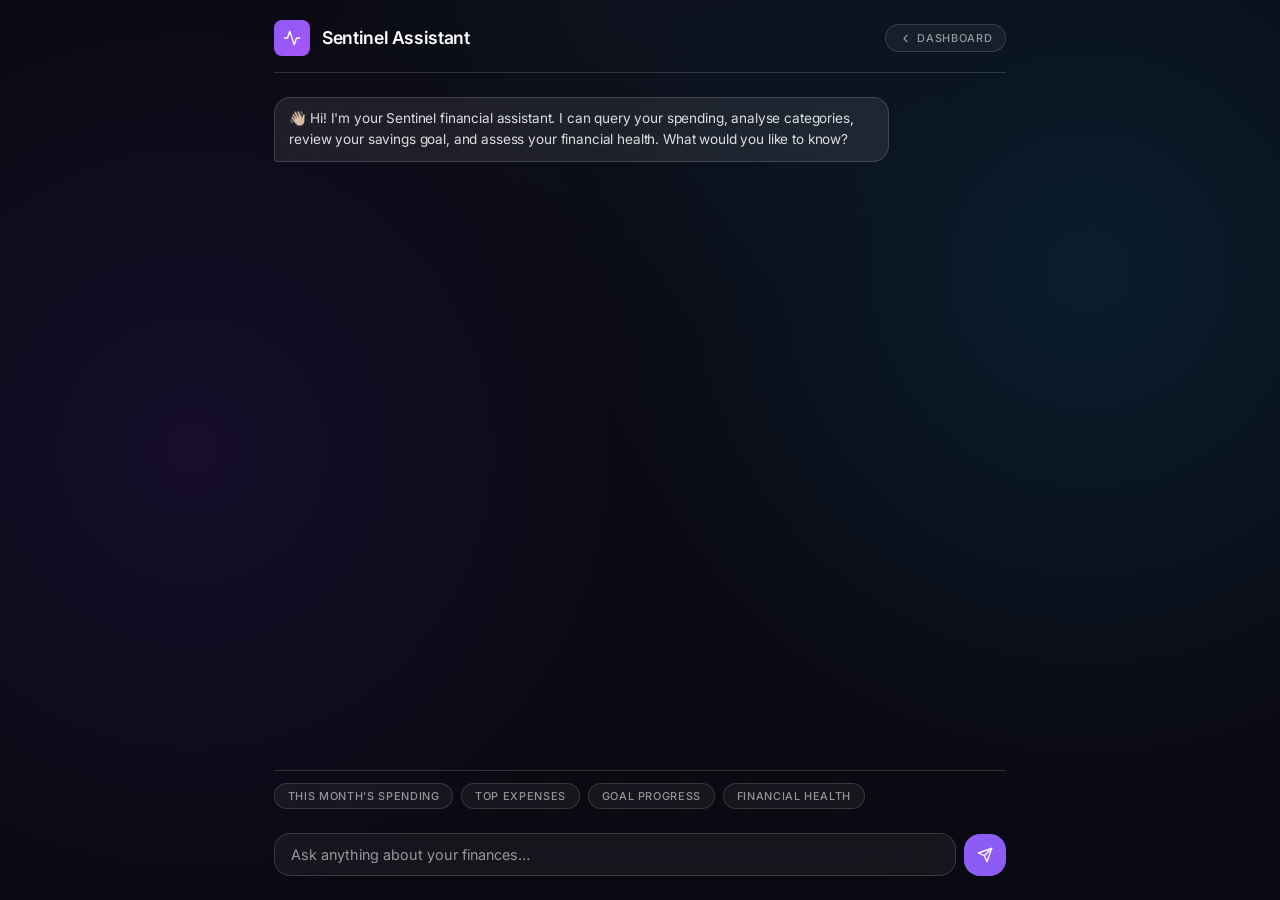
<file: docs/chat.html>
<!DOCTYPE html>
<html lang="en">
<head>
  <meta charset="UTF-8" />
  <meta name="viewport" content="width=device-width, initial-scale=1.0" />
  <title>Sentinel — AI Assistant</title>
  <link rel="stylesheet" href="style.css" />
</head>
<body class="chat-page-body">

  <div id="chatKeyModal" class="modal-overlay" style="display:none;" role="dialog" aria-modal="true">
    <div class="modal-box">
      <button class="modal-close" onclick="document.getElementById('chatKeyModal').style.display='none'" aria-label="Close">
        <svg viewBox="0 0 24 24" width="16" height="16" fill="none" stroke="currentColor" stroke-width="2" stroke-linecap="round" stroke-linejoin="round"><line x1="18" y1="6" x2="6" y2="18"/><line x1="6" y1="6" x2="18" y2="18"/></svg>
      </button>
      <div class="modal-icon">
        <svg viewBox="0 0 24 24"><path d="M21 2l-2 2m-7.61 7.61a5.5 5.5 0 1 1-7.778 7.778 5.5 5.5 0 0 1 7.777-7.777zm0 0L15.5 7.5m0 0 3 3L22 7l-3-3m-3.5 3.5L19 4"/></svg>
      </div>
      <h2 class="modal-title">API Key Required</h2>
      <p class="modal-desc">Enter your <a href="https://aistudio.google.com/app/apikey" target="_blank">Google AI API key</a> to use the assistant.</p>
      <input type="password" id="chatKeyInput" class="modal-input" placeholder="AIza…" autocomplete="off" spellcheck="false" aria-label="Google AI API Key" />
      <button class="modal-btn" id="chatKeySave">Save and continue</button>
      <p id="chatKeyError" class="modal-error"></p>
    </div>
  </div>


  <div class="chat-page-layout">

    <div class="chat-page-header">
      <div class="chat-header-info">
        <div class="chat-page-avatar" aria-hidden="true">
          <svg viewBox="0 0 24 24" width="18" height="18" fill="none" stroke="currentColor" stroke-width="1.75" stroke-linecap="round" stroke-linejoin="round"><polyline points="22 12 18 12 15 21 9 3 6 12 2 12"/></svg>
        </div>
        <div>
          <div class="chat-page-title">Sentinel Assistant</div>
        </div>
      </div>
      <div style="display:flex;align-items:center;gap:.5rem;">
        <a href="index.html" class="btn-back-dash">
          <svg viewBox="0 0 24 24" width="13" height="13" fill="none" stroke="currentColor" stroke-width="2" stroke-linecap="round" stroke-linejoin="round"><polyline points="15 18 9 12 15 6"/></svg>
          Dashboard
        </a>
      </div>
    </div>

    <div id="chatMessages" class="chat-page-messages" role="log" aria-live="polite"></div>

    <div class="chat-page-suggestions" id="chatSuggestions">
      <button class="suggestion-chip" data-text="How much did I spend this month?">This month's spending</button>
      <button class="suggestion-chip" data-text="What are my top 5 expenses?">Top expenses</button>
      <button class="suggestion-chip" data-text="Check my savings goal progress">Goal progress</button>
      <button class="suggestion-chip" data-text="Analyse my financial health">Financial health</button>
    </div>


    <div class="chat-page-footer">
      <input
        type="text"
        id="chatInput"
        class="chat-page-input"
        placeholder="Ask anything about your finances…"
        autocomplete="off"
        maxlength="500"
        aria-label="Message for the assistant"
      />
      <button class="chat-page-send" id="chatBtnSend" aria-label="Send">
        <svg viewBox="0 0 24 24"><line x1="22" y1="2" x2="11" y2="13"/><polygon points="22 2 15 22 11 13 2 9 22 2"/></svg>
      </button>
    </div>

  </div>

  <script src="api.js"></script>
  <script>
    const TOOL_LABELS = {
      analyze_spending:     "Analysing spending…",
      get_category_trend:   "Fetching category trend…",
      get_top_expenses:     "Finding top expenses…",
      check_savings_goal:   "Checking savings goal…",
      get_financial_health: "Evaluating financial health…",
    };

    const msgsEl   = document.getElementById("chatMessages");
    const inputEl  = document.getElementById("chatInput");
    const sendBtn  = document.getElementById("chatBtnSend");
    function addBubble(text, role) {
      const div = document.createElement("div");
      div.className = `chat-bubble chat-bubble--${role === "user" ? "user" : "agent"}`;
      if (text) {
        div.textContent = text;
      } else {
        div.classList.add("chat-typing");
        div.innerHTML = "<span></span><span></span><span></span>";
      }
      msgsEl.appendChild(div);
      msgsEl.scrollTop = msgsEl.scrollHeight;
      return div;
    }

    function addToolIndicator() {
      const div = document.createElement("div");
      div.className = "chat-tool-indicator chat-tool-pending";
      div.innerHTML = `<span style="font-size:.8rem">⚙</span><span class="tool-text">Thinking…</span>`;
      msgsEl.appendChild(div);
      msgsEl.scrollTop = msgsEl.scrollHeight;
      return div;
    }

    let pendingMessage = null;

    async function sendMessage() {
      const text = inputEl.value.trim();
      if (!text) return;

      if (!localStorage.getItem("sfe_api_key")) {
        pendingMessage = text;
        document.getElementById("chatKeyModal").style.display = "flex";
        document.getElementById("chatKeyInput")?.focus();
        return;
      }

      document.getElementById("chatSuggestions").style.display = "none";
      inputEl.value = "";
      inputEl.disabled = true;
      sendBtn.disabled = true;

      addBubble(text, "user");
      const waiting   = addBubble("", "agent");
      const indicator = addToolIndicator();

      try {
        const data = await sendChatMessage(text, getUserId());

        if (data.tool_used) {
          const span = indicator.querySelector(".tool-text");
          if (span) span.textContent = TOOL_LABELS[data.tool_used] || "Database queried.";
          indicator.classList.remove("chat-tool-pending");
          indicator.classList.add("chat-tool-done");
          setTimeout(() => { indicator.style.maxHeight = "0"; indicator.style.opacity = "0"; }, 2000);
        } else {
          indicator.remove();
        }

        waiting.classList.remove("chat-typing");
        waiting.innerHTML = "";
        waiting.textContent = data.response || "No response from the agent.";

      } catch (err) {
        indicator.remove();
        waiting.classList.remove("chat-typing");
        waiting.classList.add("chat-bubble--error");
        waiting.textContent = `⚠ Error: ${err.message}`;
      } finally {
        inputEl.disabled = false;
        sendBtn.disabled = false;
        inputEl.focus();
      }
    }

    sendBtn.addEventListener("click", sendMessage);
    inputEl.addEventListener("keydown", e => { if (e.key === "Enter" && !e.shiftKey) { e.preventDefault(); sendMessage(); } });

    document.querySelectorAll(".suggestion-chip").forEach(chip => {
      chip.addEventListener("click", () => { inputEl.value = chip.dataset.text; sendMessage(); });
    });

    function showWelcome() {
      setTimeout(() => {
        addBubble("👋🏻 Hi! I'm your Sentinel financial assistant. I can query your spending, analyse categories, review your savings goal, and assess your financial health. What would you like to know?", "agent");
      }, 300);
    }

    document.getElementById("chatKeySave").addEventListener("click", () => {
      const key = document.getElementById("chatKeyInput").value.trim();
      if (!key) { document.getElementById("chatKeyError").textContent = "Please enter a valid API key."; return; }
      localStorage.setItem("sfe_api_key", key);
      document.getElementById("chatKeyModal").style.display = "none";
      if (pendingMessage) {
        inputEl.value = pendingMessage;
        pendingMessage = null;
        sendMessage();
      }
    });

    document.getElementById("chatKeyInput").addEventListener("keydown", e => {
      if (e.key === "Enter") document.getElementById("chatKeySave").click();
    });

    showWelcome();
  </script>

</body>
</html>
</file>
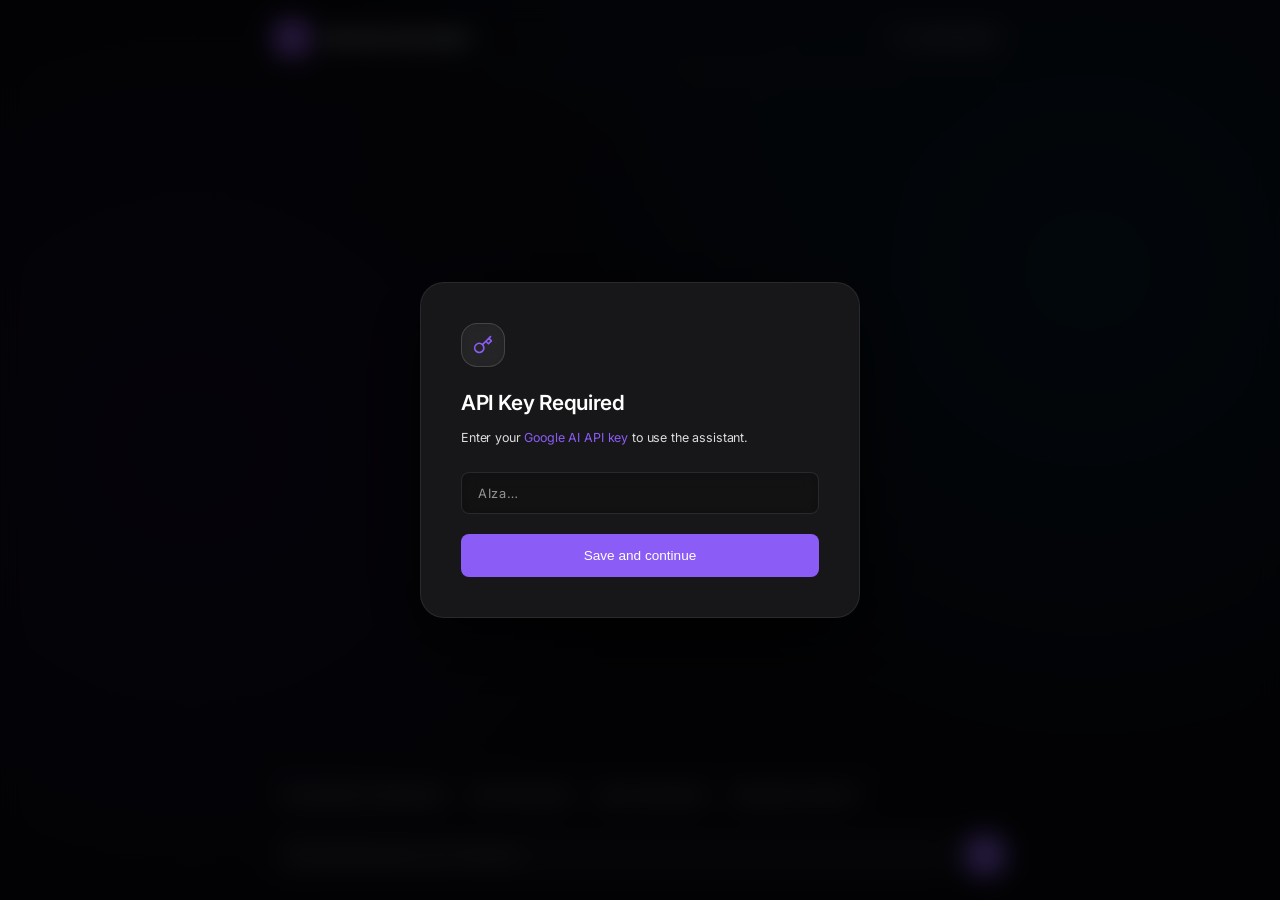
<file: frontend/chat.html>
<!DOCTYPE html>
<html lang="en">
<head>
  <meta charset="UTF-8" />
  <meta name="viewport" content="width=device-width, initial-scale=1.0" />
  <title>Sentinel — AI Assistant</title>
  <link rel="stylesheet" href="style.css" />
</head>
<body class="chat-page-body">

  <div id="chatKeyModal" class="modal-overlay" style="display:none;" role="dialog" aria-modal="true">
    <div class="modal-box">
      <div class="modal-icon">
        <svg viewBox="0 0 24 24"><path d="M21 2l-2 2m-7.61 7.61a5.5 5.5 0 1 1-7.778 7.778 5.5 5.5 0 0 1 7.777-7.777zm0 0L15.5 7.5m0 0 3 3L22 7l-3-3m-3.5 3.5L19 4"/></svg>
      </div>
      <h2 class="modal-title">API Key Required</h2>
      <p class="modal-desc">Enter your <a href="https://aistudio.google.com/app/apikey" target="_blank">Google AI API key</a> to use the assistant.</p>
      <input type="password" id="chatKeyInput" class="modal-input" placeholder="AIza…" autocomplete="off" spellcheck="false" aria-label="Google AI API Key" />
      <button class="modal-btn" id="chatKeySave">Save and continue</button>
      <p id="chatKeyError" class="modal-error"></p>
    </div>
  </div>


  <div class="chat-page-layout">

    <div class="chat-page-header">
      <div class="chat-header-info">
        <div class="chat-page-avatar" aria-hidden="true">
          <svg viewBox="0 0 24 24" width="18" height="18" fill="none" stroke="currentColor" stroke-width="1.75" stroke-linecap="round" stroke-linejoin="round"><polyline points="22 12 18 12 15 21 9 3 6 12 2 12"/></svg>
        </div>
        <div>
          <div class="chat-page-title">Sentinel Assistant</div>
        </div>
      </div>
      <div style="display:flex;align-items:center;gap:.5rem;">
        <a href="index.html" class="btn-back-dash">
          <svg viewBox="0 0 24 24" width="13" height="13" fill="none" stroke="currentColor" stroke-width="2" stroke-linecap="round" stroke-linejoin="round"><polyline points="15 18 9 12 15 6"/></svg>
          Dashboard
        </a>
      </div>
    </div>

    <div id="chatMessages" class="chat-page-messages" role="log" aria-live="polite"></div>

    <div class="chat-page-suggestions" id="chatSuggestions">
      <button class="suggestion-chip" data-text="How much did I spend this month?">This month's spending</button>
      <button class="suggestion-chip" data-text="What are my top 5 expenses?">Top expenses</button>
      <button class="suggestion-chip" data-text="Check my savings goal progress">Goal progress</button>
      <button class="suggestion-chip" data-text="Analyse my financial health">Financial health</button>
    </div>


    <div class="chat-page-footer">
      <input
        type="text"
        id="chatInput"
        class="chat-page-input"
        placeholder="Ask anything about your finances…"
        autocomplete="off"
        maxlength="500"
        aria-label="Message for the assistant"
      />
      <button class="chat-page-send" id="chatBtnSend" aria-label="Send">
        <svg viewBox="0 0 24 24"><line x1="22" y1="2" x2="11" y2="13"/><polygon points="22 2 15 22 11 13 2 9 22 2"/></svg>
      </button>
    </div>

  </div>

  <script src="api.js"></script>
  <script>
    const TOOL_LABELS = {
      analyze_spending:     "Analysing spending…",
      get_category_trend:   "Fetching category trend…",
      get_top_expenses:     "Finding top expenses…",
      check_savings_goal:   "Checking savings goal…",
      get_financial_health: "Evaluating financial health…",
    };

    const msgsEl   = document.getElementById("chatMessages");
    const inputEl  = document.getElementById("chatInput");
    const sendBtn  = document.getElementById("chatBtnSend");
    function addBubble(text, role) {
      const div = document.createElement("div");
      div.className = `chat-bubble chat-bubble--${role === "user" ? "user" : "agent"}`;
      if (text) {
        div.textContent = text;
      } else {
        div.classList.add("chat-typing");
        div.innerHTML = "<span></span><span></span><span></span>";
      }
      msgsEl.appendChild(div);
      msgsEl.scrollTop = msgsEl.scrollHeight;
      return div;
    }

    function addToolIndicator() {
      const div = document.createElement("div");
      div.className = "chat-tool-indicator chat-tool-pending";
      div.innerHTML = `<span style="font-size:.8rem">⚙</span><span class="tool-text">Thinking…</span>`;
      msgsEl.appendChild(div);
      msgsEl.scrollTop = msgsEl.scrollHeight;
      return div;
    }

    async function sendMessage() {
      const text = inputEl.value.trim();
      if (!text) return;

      document.getElementById("chatSuggestions").style.display = "none";
      inputEl.value = "";
      inputEl.disabled = true;
      sendBtn.disabled = true;

      addBubble(text, "user");
      const waiting   = addBubble("", "agent");
      const indicator = addToolIndicator();

      try {
        const data = await sendChatMessage(text, getUserId());

        if (data.tool_used) {
          const span = indicator.querySelector(".tool-text");
          if (span) span.textContent = TOOL_LABELS[data.tool_used] || "Database queried.";
          indicator.classList.remove("chat-tool-pending");
          indicator.classList.add("chat-tool-done");
          setTimeout(() => { indicator.style.maxHeight = "0"; indicator.style.opacity = "0"; }, 2000);
        } else {
          indicator.remove();
        }

        waiting.classList.remove("chat-typing");
        waiting.innerHTML = "";
        waiting.textContent = data.response || "No response from the agent.";

      } catch (err) {
        indicator.remove();
        waiting.classList.remove("chat-typing");
        waiting.classList.add("chat-bubble--error");
        waiting.textContent = `⚠ Error: ${err.message}`;
      } finally {
        inputEl.disabled = false;
        sendBtn.disabled = false;
        inputEl.focus();
      }
    }

    sendBtn.addEventListener("click", sendMessage);
    inputEl.addEventListener("keydown", e => { if (e.key === "Enter" && !e.shiftKey) { e.preventDefault(); sendMessage(); } });

    document.querySelectorAll(".suggestion-chip").forEach(chip => {
      chip.addEventListener("click", () => { inputEl.value = chip.dataset.text; sendMessage(); });
    });

    function showWelcome() {
      setTimeout(() => {
        addBubble("👋🏻 Hi! I'm your Sentinel financial assistant. I can query your spending, analyse categories, review your savings goal, and assess your financial health. What would you like to know?", "agent");
      }, 300);
    }

    function initChat() {
      if (!localStorage.getItem("sfe_api_key")) {
        document.getElementById("chatKeyModal").style.display = "flex";
      } else {
        showWelcome();
      }
    }

    document.getElementById("chatKeySave").addEventListener("click", () => {
      const key = document.getElementById("chatKeyInput").value.trim();
      if (!key) { document.getElementById("chatKeyError").textContent = "Please enter a valid API key."; return; }
      localStorage.setItem("sfe_api_key", key);
      document.getElementById("chatKeyModal").style.display = "none";
      showWelcome();
    });

    document.getElementById("chatKeyInput").addEventListener("keydown", e => {
      if (e.key === "Enter") document.getElementById("chatKeySave").click();
    });

    initChat();
  </script>

</body>
</html>
</file>
<file: docs/style.css>
@import url('https://fonts.googleapis.com/css2?family=Inter:wght@400;500;600&display=swap');

:root {
  --bg-card:        rgba(255, 255, 255, 0.05); 
  --border:         rgba(255, 255, 255, 0.15);
  
  --text-primary:   #FFFFFF;
  --text-secondary: rgba(255, 255, 255, 0.85);
  --text-muted:     rgba(255, 255, 255, 0.55);
  
  --accent:         #8B5CF6; 
  --accent-soft:    #A855F7; 
  
  --blue:           #38BDF8; 
  --green:          #4ADE80; 
  --red:            #FB7185; 
  --amber:          #FBBF24; 
  
  --font-display:   -apple-system, BlinkMacSystemFont, "SF Pro Display", "Inter", sans-serif;
  --font-mono:      -apple-system, BlinkMacSystemFont, "SF Pro Text", "Inter", sans-serif; 
  
  --radius-sm:      8px;
  --radius-md:      16px; 
  --radius-lg:      24px;
  
  --glass-blur:     blur(40px);
  --glass-border:   1px solid rgba(255, 255, 255, 0.15);
}

*, *::before, *::after { box-sizing: border-box; margin: 0; padding: 0; }
html { scroll-behavior: smooth; }

body {
  background-color: #0A0A12;
  background-image: 
    radial-gradient(circle at 15% 50%, rgba(40, 20, 80, 0.4), transparent 40%),
    radial-gradient(circle at 85% 30%, rgba(10, 60, 90, 0.4), transparent 40%),
    radial-gradient(circle at 50% 0%, rgba(20, 40, 60, 0.3), transparent 30%);
  background-attachment: fixed;
  color: var(--text-primary);
  font-family: var(--font-display);
  font-size: 14px;
  line-height: 1.5;
  letter-spacing: -0.01em;
  min-height: 100vh;
  overflow-x: hidden;
}

.brand-name, .panel-title, .modal-title, .chat-page-title { 
  font-weight: 600; 
  letter-spacing: -0.02em;
}
.card-value { font-weight: 600; }

@keyframes fadeUp  { from { opacity: 0; transform: translateY(18px); } to { opacity: 1; transform: translateY(0); } }
@keyframes fadeIn  { from { opacity: 0; } to { opacity: 1; } }
@keyframes shimmer { 0% { background-position: 200% 0; } 100% { background-position: -200% 0; } }
@keyframes spin    { to { transform: rotate(360deg); } }
@keyframes typing  { 0%, 80%, 100% { transform: scale(0.7); opacity: .4; } 40% { transform: scale(1); opacity: 1; } }
@keyframes pulseTool { 0%, 100% { border-color: rgba(139, 92, 246, .2); } 50% { border-color: rgba(139, 92, 246, .6); } }

.anim-1 { animation: fadeUp .6s ease both; }
.anim-2 { animation: fadeUp .6s .1s ease both; }
.anim-3 { animation: fadeUp .6s .2s ease both; }
.anim-4 { animation: fadeUp .6s .3s ease both; }
.anim-5 { animation: fadeUp .6s .4s ease both; }
.anim-6 { animation: fadeUp .6s .5s ease both; }

.page-wrapper {
  position: relative; z-index: 1;
  max-width: 1280px; margin: 0 auto;
  padding: 0 1.5rem 4rem;
}

header {
  display: flex; align-items: center; justify-content: space-between;
  padding: 1.75rem 0 1.5rem;
  border-bottom: var(--glass-border);
  animation: fadeIn .5s ease both;
}
.header-brand { display: flex; align-items: center; gap: .75rem; }
.brand-icon {
  width: 36px; height: 36px; border-radius: var(--radius-sm);
  background: linear-gradient(135deg, var(--accent), var(--accent-soft));
  display: flex; align-items: center; justify-content: center;
  flex-shrink: 0;
}
.brand-icon svg { width: 18px; height: 18px; fill: none; stroke: #fff; stroke-width: 2; stroke-linecap: round; stroke-linejoin: round; }
.brand-name { font-size: 1.3rem; color: var(--text-primary); }
.header-meta { display: flex; align-items: center; gap: 1.25rem; }
.header-date { font-size: .72rem; color: var(--text-muted); letter-spacing: .04em; }

.pill-btn {
  display: inline-flex; align-items: center; gap: .45rem;
  font-family: var(--font-mono); font-size: .68rem; font-weight: 500;
  letter-spacing: .06em; text-transform: uppercase; text-decoration: none;
  color: var(--text-secondary);
  background: rgba(255, 255, 255, 0.05);
  backdrop-filter: var(--glass-blur);
  -webkit-backdrop-filter: var(--glass-blur);
  border: var(--glass-border);
  border-radius: 20px; padding: .35rem .9rem;
  cursor: pointer; white-space: nowrap;
  transition: all .2s ease;
}
.pill-btn:hover {
  color: var(--accent); 
  border-color: var(--accent); 
  background: rgba(139, 92, 246, 0.1); 
  box-shadow: 0 0 12px rgba(139, 92, 246, 0.25); 
}

.period-filter {
  display: flex; align-items: center; gap: .4rem;
  margin-top: 2rem; margin-bottom: 1.25rem; flex-wrap: wrap;
}
.filter-btn--active {
  color: var(--accent) !important;
  border-color: var(--accent) !important;
  background: rgba(139, 92, 246, 0.1) !important;
  box-shadow: 0 0 12px rgba(139, 92, 246, 0.25) !important;
}

.summary-grid { display: grid; grid-template-columns: repeat(3, 1fr); gap: 1rem; margin-bottom: 1.5rem; }
.dashboard-grid {
  display: grid; grid-template-columns: 1fr 1fr; gap: 1rem;
  margin-top: 1rem; align-items: stretch;
}
.dashboard-grid > .card-panel { height: 100%; }
.right-col { display: flex; flex-direction: column; gap: 1rem; height: 100%; }
.right-col .card-panel:last-child { flex: 1; }

.summary-card, .card-panel {
  background: var(--bg-card);
  backdrop-filter: var(--glass-blur);
  -webkit-backdrop-filter: var(--glass-blur);
  border: var(--glass-border);
  border-radius: var(--radius-md);
  box-shadow: 0 8px 32px rgba(0, 0, 0, 0.3), inset 0 1px 0 rgba(255, 255, 255, 0.05);
  transition: border-color .25s, box-shadow .25s, background .25s;
}
.summary-card { padding: 1.5rem 1.75rem; position: relative; overflow: hidden; }
.card-panel   { padding: 1.75rem; overflow: visible; }

.summary-card:hover, .card-panel:hover {
  background: var(--bg-card-hover);
  border-color: rgba(255, 255, 255, 0.2);
}

.panel-header { display: flex; align-items: center; justify-content: space-between; margin-bottom: 1.5rem; }
.panel-title  { font-size: 1.05rem; color: var(--text-primary); }
.panel-badge  {
  font-size: .65rem; font-weight: 500; letter-spacing: .1em; text-transform: uppercase;
  color: var(--text-muted); background: rgba(255, 255, 255, 0.04);
  backdrop-filter: blur(8px); border: var(--glass-border);
  padding: .2rem .6rem; border-radius: 20px;
}

.card-label { font-size: .68rem; font-weight: 500; letter-spacing: .12em; text-transform: uppercase; color: var(--text-muted); margin-bottom: .75rem; }
.card-value { font-family: var(--font-display); font-size: 1.6rem; letter-spacing: -.02em; min-height: 2.2rem; display: flex; align-items: center; }

.summary-card.type-income  .card-value { color: var(--green); }
.summary-card.type-expense .card-value { color: var(--red); }
.summary-card.type-savings .card-value { color: var(--blue); }

.value-positive { color: var(--green) !important; }
.value-negative { color: var(--red) !important; }
.color-green    { color: var(--green) !important; }
.color-red      { color: var(--red) !important; }
.color-blue     { color: var(--blue) !important; } 
.color-amber    { color: var(--amber) !important; }

.card-icon {
  position: absolute; top: 1.25rem; right: 1.25rem;
  width: 32px; height: 32px; border-radius: var(--radius-sm);
  display: flex; align-items: center; justify-content: center; opacity: 0.9;
}
.card-icon svg { width: 16px; height: 16px; fill: none; stroke-width: 2; stroke-linecap: round; stroke-linejoin: round; }
.summary-card.type-income  .card-icon { background: rgba(74, 222, 128, 0.15); }
.summary-card.type-income  .card-icon svg { stroke: var(--green); }
.summary-card.type-expense .card-icon { background: rgba(251, 113, 133, 0.15); }
.summary-card.type-expense .card-icon svg { stroke: var(--red); }
.summary-card.type-savings .card-icon { background: rgba(56, 189, 248, 0.15); }
.summary-card.type-savings .card-icon svg { stroke: var(--blue); }

.skeleton { display: inline-block; width: 140px; height: 1.6rem; background: linear-gradient(90deg, var(--border) 25%, rgba(255,255,255,0.05) 50%, var(--border) 75%); background-size: 200% 100%; animation: shimmer 1.5s infinite; border-radius: 4px; }
.spinner  { display: inline-block; width: 14px; height: 14px; border: 2px solid var(--border); border-top-color: var(--accent); border-radius: 50%; animation: spin .8s linear infinite; vertical-align: middle; margin-right: .4rem; }

.chart-and-table { display: flex; flex-direction: column; gap: 1.25rem; }
.chart-wrapper { position: relative; width: 200px; height: 200px; margin: 0 auto; }

.category-table { width: 100%; border-collapse: collapse; }
.category-table tbody tr { border-bottom: 1px solid rgba(255, 255, 255, 0.05); transition: background .15s; }
.category-table tbody tr:last-child { border-bottom: none; }
.category-table tbody tr:hover { background: rgba(255, 255, 255, 0.025); }
.category-table td { padding: .65rem 0; font-size: .78rem; color: var(--text-secondary); vertical-align: middle; }
.category-table td:last-child { text-align: right; font-weight: 500; color: var(--text-primary); font-size: .8rem; }
.category-dot  { display: inline-block; width: 8px; height: 8px; border-radius: 50%; margin-right: .5rem; flex-shrink: 0; }
.category-name { display: flex; align-items: center; font-size: .84rem; font-weight: 500; letter-spacing: .06em; text-transform: uppercase; }

.top-expenses-list    { list-style: none; display: flex; flex-direction: column; }
.top-expenses-loading { padding: 1.5rem 0; text-align: center; color: var(--text-muted); font-size: .75rem; list-style: none; }
.top-expense-item { display: flex; align-items: center; gap: .65rem; padding: .6rem .5rem; border-radius: var(--radius-sm); transition: background .15s; animation: fadeUp .3s ease both; }
.top-expense-item:hover { background: rgba(255, 255, 255, 0.03); }
.top-expense-item + .top-expense-item { border-top: 1px solid rgba(255, 255, 255, 0.05); }
.expense-rank     { font-size: .65rem; font-weight: 500; color: var(--text-muted); width: 14px; text-align: center; flex-shrink: 0; }
.expense-dot      { width: 8px; height: 8px; border-radius: 50%; flex-shrink: 0; }
.expense-info     { flex: 1; min-width: 0; display: flex; flex-direction: column; gap: .15rem; }
.expense-merchant { font-size: .78rem; color: var(--text-primary); white-space: nowrap; overflow: hidden; text-overflow: ellipsis; }
.expense-meta     { display: flex; align-items: center; gap: .5rem; }
.expense-category { font-size: .70rem; font-weight: 500; letter-spacing: .06em; text-transform: uppercase; }
.expense-date     { font-size: .70rem; color: var(--text-muted); }
.expense-amount   { font-size: .82rem; font-weight: 500; color: var(--text-primary); flex-shrink: 0; }
.anomaly-badge    { font-size: .70rem; color: var(--amber); border: 1px solid rgba(255, 159, 10, .3); border-radius: 20px; padding: 1px 6px; }

.goal-body { display: flex; flex-direction: column; gap: 0.75rem; } 
.goal-bar-wrap  { width: 100%; }
.goal-bar-track { width: 100%; height: 6px; background: rgba(255, 255, 255, 0.1); border-radius: 3px; overflow: hidden; } 
.goal-bar-fill  { height: 100%; border-radius: 3px; background: var(--accent); transition: width 1s ease; }

.goal-metrics { display: grid; grid-template-columns: repeat(2, 1fr); gap: 0.5rem; } 
.goal-metric  {
  background: rgba(255, 255, 255, 0.04);
  border: var(--glass-border);
  border-radius: var(--radius-sm); 
  padding: 0.5rem 0.75rem; 
  display: flex; flex-direction: column; gap: 0.15rem;
}
.goal-metric-label { font-size: .65rem; font-weight: 500; text-transform: uppercase; color: var(--text-muted); }
.goal-metric-value { font-size: .95rem; font-weight: 600; color: var(--text-primary); } 
.goal-name        { font-weight: 600; font-size: .95rem; color: var(--text-primary); } 
.goal-date-inline { font-size: .7rem; color: var(--text-muted); }

.card-panel--insights { margin-top: 1rem; }
.insights-body        { font-size: .82rem; color: var(--text-secondary); line-height: 1.75; min-height: 1.5rem; }
.insights-loading     { color: var(--text-muted); display: flex; align-items: center; gap: .5rem; }
.insights-error       { color: var(--red); font-size: .8rem; }
.insights-unlock      { display: flex; align-items: center; gap: .75rem; flex-wrap: wrap; color: var(--text-muted); }
.insights-unlock strong { color: var(--text-secondary); }
.insights-unlock svg  { stroke: var(--text-muted); flex-shrink: 0; }

.wakeup-banner {
  display: none; align-items: center; gap: .75rem;
  background: rgba(251, 191, 36, 0.07); border: 1px solid rgba(251, 191, 36, 0.22);
  border-radius: var(--radius-sm); padding: .7rem 1.1rem; margin-bottom: 1rem;
  font-size: .78rem; color: var(--text-secondary); animation: fadeUp .3s ease both;
}
.wakeup-text        { flex: 1; display: flex; flex-direction: column; gap: .1rem; }
.wakeup-text strong { color: var(--amber); }
.wakeup-retry       { font-size: .65rem; color: var(--text-muted); flex-shrink: 0; white-space: nowrap; }

.modal-overlay {
  display: none; position: fixed; inset: 0;
  background: rgba(0, 0, 0, 0.75); backdrop-filter: blur(12px); -webkit-backdrop-filter: blur(12px);
  z-index: 1000; align-items: center; justify-content: center; animation: fadeIn .3s ease;
}
.modal-box {
  position: relative;
  background: rgba(28, 28, 30, 0.85); backdrop-filter: blur(24px); -webkit-backdrop-filter: blur(24px);
  border: 1px solid rgba(255, 255, 255, 0.08); border-radius: var(--radius-lg); padding: 2.5rem;
  max-width: 440px; width: 90%; box-shadow: 0 24px 64px rgba(0, 0, 0, .7); animation: fadeUp .4s ease both;
}
.modal-icon {
  width: 44px; height: 44px; background: rgba(255, 255, 255, 0.05); backdrop-filter: blur(8px);
  border: var(--glass-border); border-radius: var(--radius-md);
  display: flex; align-items: center; justify-content: center; margin-bottom: 1.25rem;
}
.modal-icon svg { width: 20px; height: 20px; stroke: var(--accent); fill: none; stroke-width: 2; stroke-linecap: round; stroke-linejoin: round; }
.modal-title  { font-size: 1.3rem; margin-bottom: .5rem; }
.modal-desc   { font-size: .78rem; color: var(--text-secondary); line-height: 1.7; margin-bottom: 1.5rem; }
.modal-desc a { color: var(--accent); text-decoration: none; }
.modal-desc a:hover { text-decoration: underline; }
.modal-input {
  width: 100%; background: rgba(0, 0, 0, 0.3); backdrop-filter: blur(8px); -webkit-backdrop-filter: blur(8px);
  border: 1px solid rgba(255, 255, 255, 0.1); border-radius: var(--radius-sm); padding: .8rem 1rem;
  font-family: var(--font-mono); font-size: .8rem; color: var(--text-primary);
  outline: none; transition: border-color .2s; letter-spacing: .05em; margin-bottom: 1.25rem; display: block;
}
.modal-input:focus { border-color: var(--accent); }
.modal-input::placeholder { color: var(--text-muted); }
.modal-input--sm { margin-bottom: .75rem; }
.modal-input--lg { margin-bottom: 1.25rem; }
input[type="date"], input[type="number"] { color-scheme: dark; }
.modal-btn {
  width: 100%; padding: .85rem; background: var(--accent); color: #fff; font-size: .85rem; font-weight: 500;
  border: none; border-radius: var(--radius-sm); cursor: pointer; transition: opacity .2s;
}
.modal-btn:hover    { opacity: .9; }
.modal-btn:disabled { opacity: .5; cursor: not-allowed; }
.modal-note  { font-size: .65rem; color: var(--text-muted); text-align: center; margin-top: .9rem; line-height: 1.6; }
.modal-error { display: none; color: var(--red); font-size: .75rem; margin-top: .75rem; }
.modal-close {
  position: absolute; top: 1.1rem; right: 1.1rem;
  background: rgba(255,255,255,0.06); border: var(--glass-border);
  border-radius: 50%; width: 28px; height: 28px;
  display: flex; align-items: center; justify-content: center;
  cursor: pointer; color: var(--text-muted); transition: all .2s;
}
.modal-close:hover { background: rgba(255,255,255,0.12); color: var(--text-primary); }

#globalError {
  display: none; position: fixed; bottom: 1.5rem; right: 1.5rem;
  background: rgba(255, 69, 58, 0.1); backdrop-filter: var(--glass-blur); -webkit-backdrop-filter: var(--glass-blur);
  border: 1px solid rgba(255, 69, 58, 0.3); border-left: 3px solid var(--red);
  color: #FF8A8A; padding: .9rem 1.25rem; border-radius: var(--radius-sm); font-size: .75rem; max-width: 360px;
  z-index: 9999; animation: fadeUp .3s ease; box-shadow: 0 8px 32px rgba(0, 0, 0, .5);
}

footer {
  margin-top: 3rem; padding-top: 1.5rem; border-top: var(--glass-border);
  display: flex; flex-direction: column; align-items: center; justify-content: center;
  gap: .75rem; text-align: center;
}
.footer-text { font-size: .68rem; color: var(--text-muted); letter-spacing: .04em; }
.footer-text span { color: var(--text-secondary); }
.social-links {
  display: flex;
  justify-content: center;
  gap: 1.5rem;
  padding: 1rem 0 2rem;
}
.social-links a {
  transition: all 0.4s ease;
  display: flex; align-items: center;
}
.social-links svg {
  width: 26px; height: 26px;
  fill: #ffffff;
  opacity: 0.35;
  filter: drop-shadow(0 2px 4px rgba(0,0,0,0.1));
  transition: all 0.3s ease;
}
.social-links a:hover svg {
  opacity: 1;
  fill: #453766;
  transform: scale(1.1);
}
@media (max-width: 768px) {
  .social-links svg { width: 20px; height: 20px; }
}

.chat-page-body { height: 100vh; overflow: hidden; display: flex; flex-direction: column; }
.chat-page-layout { display: flex; flex-direction: column; height: 100vh; max-width: 780px; margin: 0 auto; width: 100%; padding: 0 1.5rem; }
.chat-page-header { display: flex; align-items: center; justify-content: space-between; padding: 1.25rem 0 1rem; border-bottom: var(--glass-border); flex-shrink: 0; }
.chat-header-info { display: flex; align-items: center; gap: .75rem; }
.chat-page-avatar {
  width: 36px; height: 36px; border-radius: var(--radius-sm);
  background: linear-gradient(135deg, var(--accent), var(--accent-soft));
  display: flex; align-items: center; justify-content: center; flex-shrink: 0; color: #fff;
}
.chat-page-title    { font-size: 1.1rem; color: var(--text-primary); }
.chat-page-subtitle { font-size: .65rem; color: var(--accent); letter-spacing: .06em; }

.btn-back-dash, .btn-clear-chat, .suggestion-chip {
  display: inline-flex; align-items: center; gap: .35rem;
  font-family: var(--font-mono); font-size: .68rem; font-weight: 500;
  letter-spacing: .06em; text-transform: uppercase; text-decoration: none;
  color: var(--text-muted); background: rgba(255, 255, 255, 0.05);
  backdrop-filter: var(--glass-blur); -webkit-backdrop-filter: var(--glass-blur);
  border: var(--glass-border); border-radius: 20px; padding: .3rem .8rem;
  cursor: pointer; transition: all .2s ease;
}
.btn-back-dash:hover, .suggestion-chip:hover { 
  color: var(--accent); border-color: var(--accent); 
  background: rgba(139, 92, 246, 0.1); box-shadow: 0 0 12px rgba(139, 92, 246, 0.25);
}
.btn-clear-chat:hover { color: var(--red); border-color: rgba(255, 69, 58, .4); }

.chat-page-messages { flex: 1; overflow-y: auto; padding: 1.5rem 0; display: flex; flex-direction: column; gap: .85rem; scroll-behavior: smooth; }
.chat-page-messages::-webkit-scrollbar       { width: 4px; }
.chat-page-messages::-webkit-scrollbar-track { background: transparent; }
.chat-page-messages::-webkit-scrollbar-thumb { background: rgba(255, 255, 255, 0.2); border-radius: 2px; }

.chat-page-suggestions { display: flex; flex-wrap: wrap; gap: .5rem; padding: .75rem 0; border-top: var(--glass-border); flex-shrink: 0; }
.chat-page-footer { display: flex; align-items: center; gap: .5rem; padding: .75rem 0 1.5rem; flex-shrink: 0; }

.chat-page-input {
  flex: 1; background: rgba(255, 255, 255, 0.05); backdrop-filter: var(--glass-blur); -webkit-backdrop-filter: var(--glass-blur);
  border: var(--glass-border); border-radius: var(--radius-md); padding: .75rem 1rem;
  font-family: var(--font-display); font-size: .9rem; color: var(--text-primary); outline: none; transition: border-color .2s;
}
.chat-page-input:focus        { border-color: var(--accent); }
.chat-page-input::placeholder { color: var(--text-muted); }
.chat-page-input:disabled     { opacity: .5; cursor: not-allowed; }

.chat-page-send {
  width: 42px; height: 42px; background: var(--accent); border: none; border-radius: var(--radius-md); cursor: pointer;
  display: flex; align-items: center; justify-content: center; flex-shrink: 0; transition: opacity .2s;
}
.chat-page-send:hover    { opacity: .9; }
.chat-page-send:disabled { opacity: .4; cursor: not-allowed; }
.chat-page-send svg      { width: 16px; height: 16px; fill: none; stroke: #fff; stroke-width: 2; stroke-linecap: round; stroke-linejoin: round; }

.chat-bubble { max-width: 84%; padding: .65rem .9rem; border-radius: var(--radius-md); font-size: .85rem; line-height: 1.55; word-break: break-word; animation: fadeUp .3s ease both; }
.chat-bubble--user  { align-self: flex-end; background: var(--accent); color: #fff; border-bottom-right-radius: 4px; }
.chat-bubble--agent { align-self: flex-start; background: rgba(255, 255, 255, 0.08); backdrop-filter: var(--glass-blur); -webkit-backdrop-filter: var(--glass-blur); color: var(--text-secondary); border: var(--glass-border); border-bottom-left-radius: 4px; }
.chat-bubble--error { background: rgba(255, 69, 58, .1); border-color: rgba(255, 69, 58, .3); color: #FF8A8A; }

.chat-typing { display: flex; align-items: center; gap: 4px; padding: .75rem 1rem; min-width: 52px; }
.chat-typing span { display: inline-block; width: 6px; height: 6px; border-radius: 50%; background: var(--text-muted); animation: typing 1.2s ease infinite both; }
.chat-typing span:nth-child(2) { animation-delay: .2s; }
.chat-typing span:nth-child(3) { animation-delay: .4s; }

.chat-tool-indicator {
  display: flex; align-items: center; gap: .5rem; align-self: flex-start;
  background: rgba(255, 255, 255, 0.05); backdrop-filter: var(--glass-blur); -webkit-backdrop-filter: var(--glass-blur);
  border: var(--glass-border); border-radius: var(--radius-sm); padding: .45rem .8rem;
  font-size: .75rem; color: var(--text-secondary); letter-spacing: .04em;
  max-height: 48px; overflow: hidden; transition: max-height .4s ease, opacity .4s ease; animation: fadeUp .25s ease both;
}
.chat-tool-indicator.chat-tool-pending { animation: fadeUp .25s ease both, pulseTool 1.5s ease infinite; }
.chat-tool-indicator.chat-tool-done    { color: var(--green); background: rgba(48, 209, 88, .07); border-color: rgba(48, 209, 88, .25); }

@media (max-width: 900px) {
  .dashboard-grid { grid-template-columns: 1fr; }
  .goal-metrics   { grid-template-columns: repeat(2, 1fr); }
}
@media (max-width: 768px) {
  .summary-grid { grid-template-columns: repeat(2, 1fr); }
  #globalError  { right: 1rem; bottom: 1rem; }
}
@media (max-width: 480px) {
  .summary-grid { grid-template-columns: 1fr; }
  .card-value   { font-size: 1.35rem; }
  header        { flex-direction: column; align-items: flex-start; gap: .75rem; }
  .header-meta  { width: 100%; justify-content: space-between; }
}
</file>
<file: frontend/style.css>
@import url('https://fonts.googleapis.com/css2?family=Inter:wght@400;500;600&display=swap');

:root {
  --bg-card:        rgba(255, 255, 255, 0.05); 
  --border:         rgba(255, 255, 255, 0.15);
  
  --text-primary:   #FFFFFF;
  --text-secondary: rgba(255, 255, 255, 0.85);
  --text-muted:     rgba(255, 255, 255, 0.55);
  
  --accent:         #8B5CF6; 
  --accent-soft:    #A855F7; 
  
  --blue:           #38BDF8; 
  --green:          #4ADE80; 
  --red:            #FB7185; 
  --amber:          #FBBF24; 
  
  --font-display:   -apple-system, BlinkMacSystemFont, "SF Pro Display", "Inter", sans-serif;
  --font-mono:      -apple-system, BlinkMacSystemFont, "SF Pro Text", "Inter", sans-serif; 
  
  --radius-sm:      8px;
  --radius-md:      16px; 
  --radius-lg:      24px;
  
  --glass-blur:     blur(40px);
  --glass-border:   1px solid rgba(255, 255, 255, 0.15);
}

*, *::before, *::after { box-sizing: border-box; margin: 0; padding: 0; }
html { scroll-behavior: smooth; }

body {
  background-color: #0A0A12;
  background-image: 
    radial-gradient(circle at 15% 50%, rgba(40, 20, 80, 0.4), transparent 40%),
    radial-gradient(circle at 85% 30%, rgba(10, 60, 90, 0.4), transparent 40%),
    radial-gradient(circle at 50% 0%, rgba(20, 40, 60, 0.3), transparent 30%);
  background-attachment: fixed;
  color: var(--text-primary);
  font-family: var(--font-display);
  font-size: 14px;
  line-height: 1.5;
  letter-spacing: -0.01em;
  min-height: 100vh;
  overflow-x: hidden;
}

.brand-name, .panel-title, .modal-title, .chat-page-title { 
  font-weight: 600; 
  letter-spacing: -0.02em;
}
.card-value { font-weight: 600; }

@keyframes fadeUp  { from { opacity: 0; transform: translateY(18px); } to { opacity: 1; transform: translateY(0); } }
@keyframes fadeIn  { from { opacity: 0; } to { opacity: 1; } }
@keyframes shimmer { 0% { background-position: 200% 0; } 100% { background-position: -200% 0; } }
@keyframes spin    { to { transform: rotate(360deg); } }
@keyframes typing  { 0%, 80%, 100% { transform: scale(0.7); opacity: .4; } 40% { transform: scale(1); opacity: 1; } }
@keyframes pulseTool { 0%, 100% { border-color: rgba(139, 92, 246, .2); } 50% { border-color: rgba(139, 92, 246, .6); } }

.anim-1 { animation: fadeUp .6s ease both; }
.anim-2 { animation: fadeUp .6s .1s ease both; }
.anim-3 { animation: fadeUp .6s .2s ease both; }
.anim-4 { animation: fadeUp .6s .3s ease both; }
.anim-5 { animation: fadeUp .6s .4s ease both; }
.anim-6 { animation: fadeUp .6s .5s ease both; }

.page-wrapper {
  position: relative; z-index: 1;
  max-width: 1280px; margin: 0 auto;
  padding: 0 1.5rem 4rem;
}

header {
  display: flex; align-items: center; justify-content: space-between;
  padding: 1.75rem 0 1.5rem;
  border-bottom: var(--glass-border);
  animation: fadeIn .5s ease both;
}
.header-brand { display: flex; align-items: center; gap: .75rem; }
.brand-icon {
  width: 36px; height: 36px; border-radius: var(--radius-sm);
  background: linear-gradient(135deg, var(--accent), var(--accent-soft));
  display: flex; align-items: center; justify-content: center;
  flex-shrink: 0;
}
.brand-icon svg { width: 18px; height: 18px; fill: none; stroke: #fff; stroke-width: 2; stroke-linecap: round; stroke-linejoin: round; }
.brand-name { font-size: 1.3rem; color: var(--text-primary); }
.header-meta { display: flex; align-items: center; gap: 1.25rem; }
.header-date { font-size: .72rem; color: var(--text-muted); letter-spacing: .04em; }

.pill-btn {
  display: inline-flex; align-items: center; gap: .45rem;
  font-family: var(--font-mono); font-size: .68rem; font-weight: 500;
  letter-spacing: .06em; text-transform: uppercase; text-decoration: none;
  color: var(--text-secondary);
  background: rgba(255, 255, 255, 0.05);
  backdrop-filter: var(--glass-blur);
  -webkit-backdrop-filter: var(--glass-blur);
  border: var(--glass-border);
  border-radius: 20px; padding: .35rem .9rem;
  cursor: pointer; white-space: nowrap;
  transition: all .2s ease;
}
.pill-btn:hover {
  color: var(--accent); 
  border-color: var(--accent); 
  background: rgba(139, 92, 246, 0.1); 
  box-shadow: 0 0 12px rgba(139, 92, 246, 0.25); 
}

.period-filter {
  display: flex; align-items: center; gap: .4rem;
  margin-top: 2rem; margin-bottom: 1.25rem; flex-wrap: wrap;
}
.filter-btn--active {
  color: var(--accent) !important;
  border-color: var(--accent) !important;
  background: rgba(139, 92, 246, 0.1) !important;
  box-shadow: 0 0 12px rgba(139, 92, 246, 0.25) !important;
}

.summary-grid { display: grid; grid-template-columns: repeat(3, 1fr); gap: 1rem; margin-bottom: 1.5rem; }
.dashboard-grid {
  display: grid; grid-template-columns: 1fr 1fr; gap: 1rem;
  margin-top: 1rem; align-items: start;
}
.right-col { display: flex; flex-direction: column; gap: 1rem; align-self: stretch; }
.right-col .card-panel:last-child { flex: 1; }

.summary-card, .card-panel {
  background: var(--bg-card);
  backdrop-filter: var(--glass-blur);
  -webkit-backdrop-filter: var(--glass-blur);
  border: var(--glass-border);
  border-radius: var(--radius-md);
  box-shadow: 0 8px 32px rgba(0, 0, 0, 0.3), inset 0 1px 0 rgba(255, 255, 255, 0.05);
  transition: border-color .25s, box-shadow .25s, background .25s;
}
.summary-card { padding: 1.5rem 1.75rem; position: relative; overflow: hidden; }
.card-panel   { padding: 1.75rem; overflow: visible; }

.summary-card:hover, .card-panel:hover {
  background: var(--bg-card-hover);
  border-color: rgba(255, 255, 255, 0.2);
}

.panel-header { display: flex; align-items: center; justify-content: space-between; margin-bottom: 1.5rem; }
.panel-title  { font-size: 1.05rem; color: var(--text-primary); }
.panel-badge  {
  font-size: .65rem; font-weight: 500; letter-spacing: .1em; text-transform: uppercase;
  color: var(--text-muted); background: rgba(255, 255, 255, 0.04);
  backdrop-filter: blur(8px); border: var(--glass-border);
  padding: .2rem .6rem; border-radius: 20px;
}

.card-label { font-size: .68rem; font-weight: 500; letter-spacing: .12em; text-transform: uppercase; color: var(--text-muted); margin-bottom: .75rem; }
.card-value { font-family: var(--font-display); font-size: 1.6rem; letter-spacing: -.02em; min-height: 2.2rem; display: flex; align-items: center; }

.summary-card.type-income  .card-value { color: var(--green); }
.summary-card.type-expense .card-value { color: var(--red); }
.summary-card.type-savings .card-value { color: var(--blue); }

.value-positive { color: var(--green) !important; }
.value-negative { color: var(--red) !important; }
.color-green    { color: var(--green) !important; }
.color-red      { color: var(--red) !important; }
.color-blue     { color: var(--blue) !important; } 
.color-amber    { color: var(--amber) !important; }

.card-icon {
  position: absolute; top: 1.25rem; right: 1.25rem;
  width: 32px; height: 32px; border-radius: var(--radius-sm);
  display: flex; align-items: center; justify-content: center; opacity: 0.9;
}
.card-icon svg { width: 16px; height: 16px; fill: none; stroke-width: 2; stroke-linecap: round; stroke-linejoin: round; }
.summary-card.type-income  .card-icon { background: rgba(74, 222, 128, 0.15); }
.summary-card.type-income  .card-icon svg { stroke: var(--green); }
.summary-card.type-expense .card-icon { background: rgba(251, 113, 133, 0.15); }
.summary-card.type-expense .card-icon svg { stroke: var(--red); }
.summary-card.type-savings .card-icon { background: rgba(56, 189, 248, 0.15); }
.summary-card.type-savings .card-icon svg { stroke: var(--blue); }

.skeleton { display: inline-block; width: 140px; height: 1.6rem; background: linear-gradient(90deg, var(--border) 25%, rgba(255,255,255,0.05) 50%, var(--border) 75%); background-size: 200% 100%; animation: shimmer 1.5s infinite; border-radius: 4px; }
.spinner  { display: inline-block; width: 14px; height: 14px; border: 2px solid var(--border); border-top-color: var(--accent); border-radius: 50%; animation: spin .8s linear infinite; vertical-align: middle; margin-right: .4rem; }

.chart-and-table { display: flex; flex-direction: column; gap: 1.25rem; }
.chart-wrapper { position: relative; width: 200px; height: 200px; margin: 0 auto; }

.category-table { width: 100%; border-collapse: collapse; }
.category-table tbody tr { border-bottom: 1px solid rgba(255, 255, 255, 0.05); transition: background .15s; }
.category-table tbody tr:last-child { border-bottom: none; }
.category-table tbody tr:hover { background: rgba(255, 255, 255, 0.025); }
.category-table td { padding: .65rem 0; font-size: .78rem; color: var(--text-secondary); vertical-align: middle; }
.category-table td:last-child { text-align: right; font-weight: 500; color: var(--text-primary); font-size: .8rem; }
.category-dot  { display: inline-block; width: 8px; height: 8px; border-radius: 50%; margin-right: .5rem; flex-shrink: 0; }
.category-name { display: flex; align-items: center; font-size: .84rem; font-weight: 500; letter-spacing: .06em; text-transform: uppercase; }

.top-expenses-list    { list-style: none; display: flex; flex-direction: column; }
.top-expenses-loading { padding: 1.5rem 0; text-align: center; color: var(--text-muted); font-size: .75rem; list-style: none; }
.top-expense-item { display: flex; align-items: center; gap: .65rem; padding: .6rem .5rem; border-radius: var(--radius-sm); transition: background .15s; animation: fadeUp .3s ease both; }
.top-expense-item:hover { background: rgba(255, 255, 255, 0.03); }
.top-expense-item + .top-expense-item { border-top: 1px solid rgba(255, 255, 255, 0.05); }
.expense-rank     { font-size: .65rem; font-weight: 500; color: var(--text-muted); width: 14px; text-align: center; flex-shrink: 0; }
.expense-dot      { width: 8px; height: 8px; border-radius: 50%; flex-shrink: 0; }
.expense-info     { flex: 1; min-width: 0; display: flex; flex-direction: column; gap: .15rem; }
.expense-merchant { font-size: .78rem; color: var(--text-primary); white-space: nowrap; overflow: hidden; text-overflow: ellipsis; }
.expense-meta     { display: flex; align-items: center; gap: .5rem; }
.expense-category { font-size: .70rem; font-weight: 500; letter-spacing: .06em; text-transform: uppercase; }
.expense-date     { font-size: .70rem; color: var(--text-muted); }
.expense-amount   { font-size: .82rem; font-weight: 500; color: var(--text-primary); flex-shrink: 0; }
.anomaly-badge    { font-size: .70rem; color: var(--amber); border: 1px solid rgba(255, 159, 10, .3); border-radius: 20px; padding: 1px 6px; }

.goal-body { display: flex; flex-direction: column; gap: 0.75rem; } 
.goal-bar-wrap  { width: 100%; }
.goal-bar-track { width: 100%; height: 6px; background: rgba(255, 255, 255, 0.1); border-radius: 3px; overflow: hidden; } 
.goal-bar-fill  { height: 100%; border-radius: 3px; background: var(--accent); transition: width 1s ease; }

.goal-metrics { display: grid; grid-template-columns: repeat(2, 1fr); gap: 0.5rem; } 
.goal-metric  {
  background: rgba(255, 255, 255, 0.04);
  border: var(--glass-border);
  border-radius: var(--radius-sm); 
  padding: 0.5rem 0.75rem; 
  display: flex; flex-direction: column; gap: 0.15rem;
}
.goal-metric-label { font-size: .65rem; font-weight: 500; text-transform: uppercase; color: var(--text-muted); }
.goal-metric-value { font-size: .95rem; font-weight: 600; color: var(--text-primary); } 
.goal-name        { font-weight: 600; font-size: .95rem; color: var(--text-primary); } 
.goal-date-inline { font-size: .7rem; color: var(--text-muted); }

.card-panel--insights { margin-top: 1rem; }
.insights-body        { font-size: .82rem; color: var(--text-secondary); line-height: 1.75; min-height: 1.5rem; }
.insights-loading     { color: var(--text-muted); display: flex; align-items: center; gap: .5rem; }
.insights-error       { color: var(--red); font-size: .8rem; }

.modal-overlay {
  display: none; position: fixed; inset: 0;
  background: rgba(0, 0, 0, 0.75); backdrop-filter: blur(12px); -webkit-backdrop-filter: blur(12px);
  z-index: 1000; align-items: center; justify-content: center; animation: fadeIn .3s ease;
}
.modal-box {
  background: rgba(28, 28, 30, 0.85); backdrop-filter: blur(24px); -webkit-backdrop-filter: blur(24px);
  border: 1px solid rgba(255, 255, 255, 0.08); border-radius: var(--radius-lg); padding: 2.5rem;
  max-width: 440px; width: 90%; box-shadow: 0 24px 64px rgba(0, 0, 0, .7); animation: fadeUp .4s ease both;
}
.modal-icon {
  width: 44px; height: 44px; background: rgba(255, 255, 255, 0.05); backdrop-filter: blur(8px);
  border: var(--glass-border); border-radius: var(--radius-md);
  display: flex; align-items: center; justify-content: center; margin-bottom: 1.25rem;
}
.modal-icon svg { width: 20px; height: 20px; stroke: var(--accent); fill: none; stroke-width: 2; stroke-linecap: round; stroke-linejoin: round; }
.modal-title  { font-size: 1.3rem; margin-bottom: .5rem; }
.modal-desc   { font-size: .78rem; color: var(--text-secondary); line-height: 1.7; margin-bottom: 1.5rem; }
.modal-desc a { color: var(--accent); text-decoration: none; }
.modal-desc a:hover { text-decoration: underline; }
.modal-input {
  width: 100%; background: rgba(0, 0, 0, 0.3); backdrop-filter: blur(8px); -webkit-backdrop-filter: blur(8px);
  border: 1px solid rgba(255, 255, 255, 0.1); border-radius: var(--radius-sm); padding: .8rem 1rem;
  font-family: var(--font-mono); font-size: .8rem; color: var(--text-primary);
  outline: none; transition: border-color .2s; letter-spacing: .05em; margin-bottom: 1.25rem; display: block;
}
.modal-input:focus { border-color: var(--accent); }
.modal-input::placeholder { color: var(--text-muted); }
.modal-input--sm { margin-bottom: .75rem; }
.modal-input--lg { margin-bottom: 1.25rem; }
input[type="date"], input[type="number"] { color-scheme: dark; }
.modal-btn {
  width: 100%; padding: .85rem; background: var(--accent); color: #fff; font-size: .85rem; font-weight: 500;
  border: none; border-radius: var(--radius-sm); cursor: pointer; transition: opacity .2s;
}
.modal-btn:hover    { opacity: .9; }
.modal-btn:disabled { opacity: .5; cursor: not-allowed; }
.modal-note  { font-size: .65rem; color: var(--text-muted); text-align: center; margin-top: .9rem; line-height: 1.6; }
.modal-error { display: none; color: var(--red); font-size: .75rem; margin-top: .75rem; }

#globalError {
  display: none; position: fixed; bottom: 1.5rem; right: 1.5rem;
  background: rgba(255, 69, 58, 0.1); backdrop-filter: var(--glass-blur); -webkit-backdrop-filter: var(--glass-blur);
  border: 1px solid rgba(255, 69, 58, 0.3); border-left: 3px solid var(--red);
  color: #FF8A8A; padding: .9rem 1.25rem; border-radius: var(--radius-sm); font-size: .75rem; max-width: 360px;
  z-index: 9999; animation: fadeUp .3s ease; box-shadow: 0 8px 32px rgba(0, 0, 0, .5);
}

footer {
  margin-top: 3rem; padding-top: 1.5rem; border-top: var(--glass-border);
  display: flex; align-items: center; justify-content: center;
  flex-wrap: wrap; gap: .75rem; text-align: center;
}
.footer-text { font-size: .68rem; color: var(--text-muted); letter-spacing: .04em; }
.footer-text span { color: var(--text-secondary); }

.chat-page-body { height: 100vh; overflow: hidden; display: flex; flex-direction: column; }
.chat-page-layout { display: flex; flex-direction: column; height: 100vh; max-width: 780px; margin: 0 auto; width: 100%; padding: 0 1.5rem; }
.chat-page-header { display: flex; align-items: center; justify-content: space-between; padding: 1.25rem 0 1rem; border-bottom: var(--glass-border); flex-shrink: 0; }
.chat-header-info { display: flex; align-items: center; gap: .75rem; }
.chat-page-avatar {
  width: 36px; height: 36px; border-radius: var(--radius-sm);
  background: linear-gradient(135deg, var(--accent), var(--accent-soft));
  display: flex; align-items: center; justify-content: center; flex-shrink: 0; color: #fff;
}
.chat-page-title    { font-size: 1.1rem; color: var(--text-primary); }
.chat-page-subtitle { font-size: .65rem; color: var(--accent); letter-spacing: .06em; }

.btn-back-dash, .btn-clear-chat, .suggestion-chip {
  display: inline-flex; align-items: center; gap: .35rem;
  font-family: var(--font-mono); font-size: .68rem; font-weight: 500;
  letter-spacing: .06em; text-transform: uppercase; text-decoration: none;
  color: var(--text-muted); background: rgba(255, 255, 255, 0.05);
  backdrop-filter: var(--glass-blur); -webkit-backdrop-filter: var(--glass-blur);
  border: var(--glass-border); border-radius: 20px; padding: .3rem .8rem;
  cursor: pointer; transition: all .2s ease;
}
.btn-back-dash:hover, .suggestion-chip:hover { 
  color: var(--accent); border-color: var(--accent); 
  background: rgba(139, 92, 246, 0.1); box-shadow: 0 0 12px rgba(139, 92, 246, 0.25);
}
.btn-clear-chat:hover { color: var(--red); border-color: rgba(255, 69, 58, .4); }

.chat-page-messages { flex: 1; overflow-y: auto; padding: 1.5rem 0; display: flex; flex-direction: column; gap: .85rem; scroll-behavior: smooth; }
.chat-page-messages::-webkit-scrollbar       { width: 4px; }
.chat-page-messages::-webkit-scrollbar-track { background: transparent; }
.chat-page-messages::-webkit-scrollbar-thumb { background: rgba(255, 255, 255, 0.2); border-radius: 2px; }

.chat-page-suggestions { display: flex; flex-wrap: wrap; gap: .5rem; padding: .75rem 0; border-top: var(--glass-border); flex-shrink: 0; }
.chat-page-footer { display: flex; align-items: center; gap: .5rem; padding: .75rem 0 1.5rem; flex-shrink: 0; }

.chat-page-input {
  flex: 1; background: rgba(255, 255, 255, 0.05); backdrop-filter: var(--glass-blur); -webkit-backdrop-filter: var(--glass-blur);
  border: var(--glass-border); border-radius: var(--radius-md); padding: .75rem 1rem;
  font-family: var(--font-display); font-size: .9rem; color: var(--text-primary); outline: none; transition: border-color .2s;
}
.chat-page-input:focus        { border-color: var(--accent); }
.chat-page-input::placeholder { color: var(--text-muted); }
.chat-page-input:disabled     { opacity: .5; cursor: not-allowed; }

.chat-page-send {
  width: 42px; height: 42px; background: var(--accent); border: none; border-radius: var(--radius-md); cursor: pointer;
  display: flex; align-items: center; justify-content: center; flex-shrink: 0; transition: opacity .2s;
}
.chat-page-send:hover    { opacity: .9; }
.chat-page-send:disabled { opacity: .4; cursor: not-allowed; }
.chat-page-send svg      { width: 16px; height: 16px; fill: none; stroke: #fff; stroke-width: 2; stroke-linecap: round; stroke-linejoin: round; }

.chat-bubble { max-width: 84%; padding: .65rem .9rem; border-radius: var(--radius-md); font-size: .85rem; line-height: 1.55; word-break: break-word; animation: fadeUp .3s ease both; }
.chat-bubble--user  { align-self: flex-end; background: var(--accent); color: #fff; border-bottom-right-radius: 4px; }
.chat-bubble--agent { align-self: flex-start; background: rgba(255, 255, 255, 0.08); backdrop-filter: var(--glass-blur); -webkit-backdrop-filter: var(--glass-blur); color: var(--text-secondary); border: var(--glass-border); border-bottom-left-radius: 4px; }
.chat-bubble--error { background: rgba(255, 69, 58, .1); border-color: rgba(255, 69, 58, .3); color: #FF8A8A; }

.chat-typing { display: flex; align-items: center; gap: 4px; padding: .75rem 1rem; min-width: 52px; }
.chat-typing span { display: inline-block; width: 6px; height: 6px; border-radius: 50%; background: var(--text-muted); animation: typing 1.2s ease infinite both; }
.chat-typing span:nth-child(2) { animation-delay: .2s; }
.chat-typing span:nth-child(3) { animation-delay: .4s; }

.chat-tool-indicator {
  display: flex; align-items: center; gap: .5rem; align-self: flex-start;
  background: rgba(255, 255, 255, 0.05); backdrop-filter: var(--glass-blur); -webkit-backdrop-filter: var(--glass-blur);
  border: var(--glass-border); border-radius: var(--radius-sm); padding: .45rem .8rem;
  font-size: .75rem; color: var(--text-secondary); letter-spacing: .04em;
  max-height: 48px; overflow: hidden; transition: max-height .4s ease, opacity .4s ease; animation: fadeUp .25s ease both;
}
.chat-tool-indicator.chat-tool-pending { animation: fadeUp .25s ease both, pulseTool 1.5s ease infinite; }
.chat-tool-indicator.chat-tool-done    { color: var(--green); background: rgba(48, 209, 88, .07); border-color: rgba(48, 209, 88, .25); }

@media (max-width: 900px) {
  .dashboard-grid { grid-template-columns: 1fr; }
  .goal-metrics   { grid-template-columns: repeat(2, 1fr); }
}
@media (max-width: 768px) {
  .summary-grid { grid-template-columns: repeat(2, 1fr); }
  #globalError  { right: 1rem; bottom: 1rem; }
}
@media (max-width: 480px) {
  .summary-grid { grid-template-columns: 1fr; }
  .card-value   { font-size: 1.35rem; }
  header        { flex-direction: column; align-items: flex-start; gap: .75rem; }
  .header-meta  { width: 100%; justify-content: space-between; }
}
</file>
